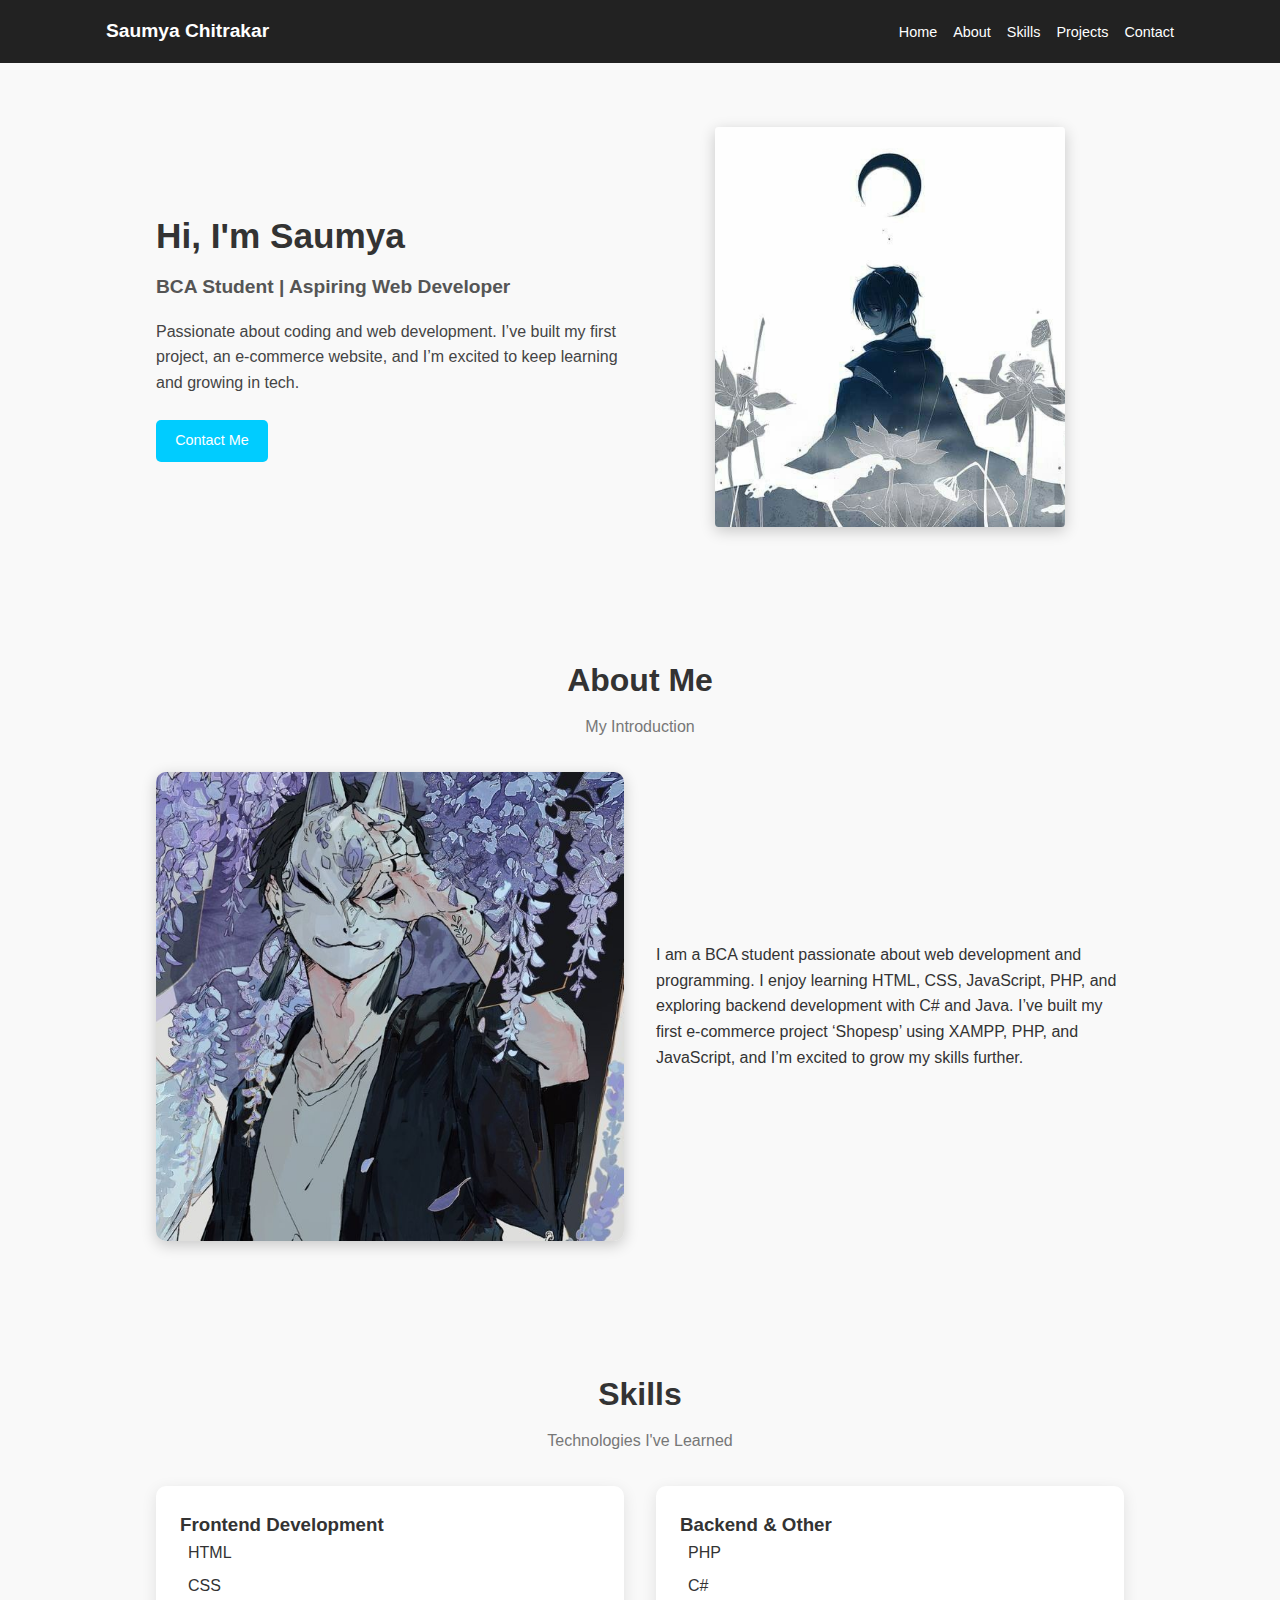
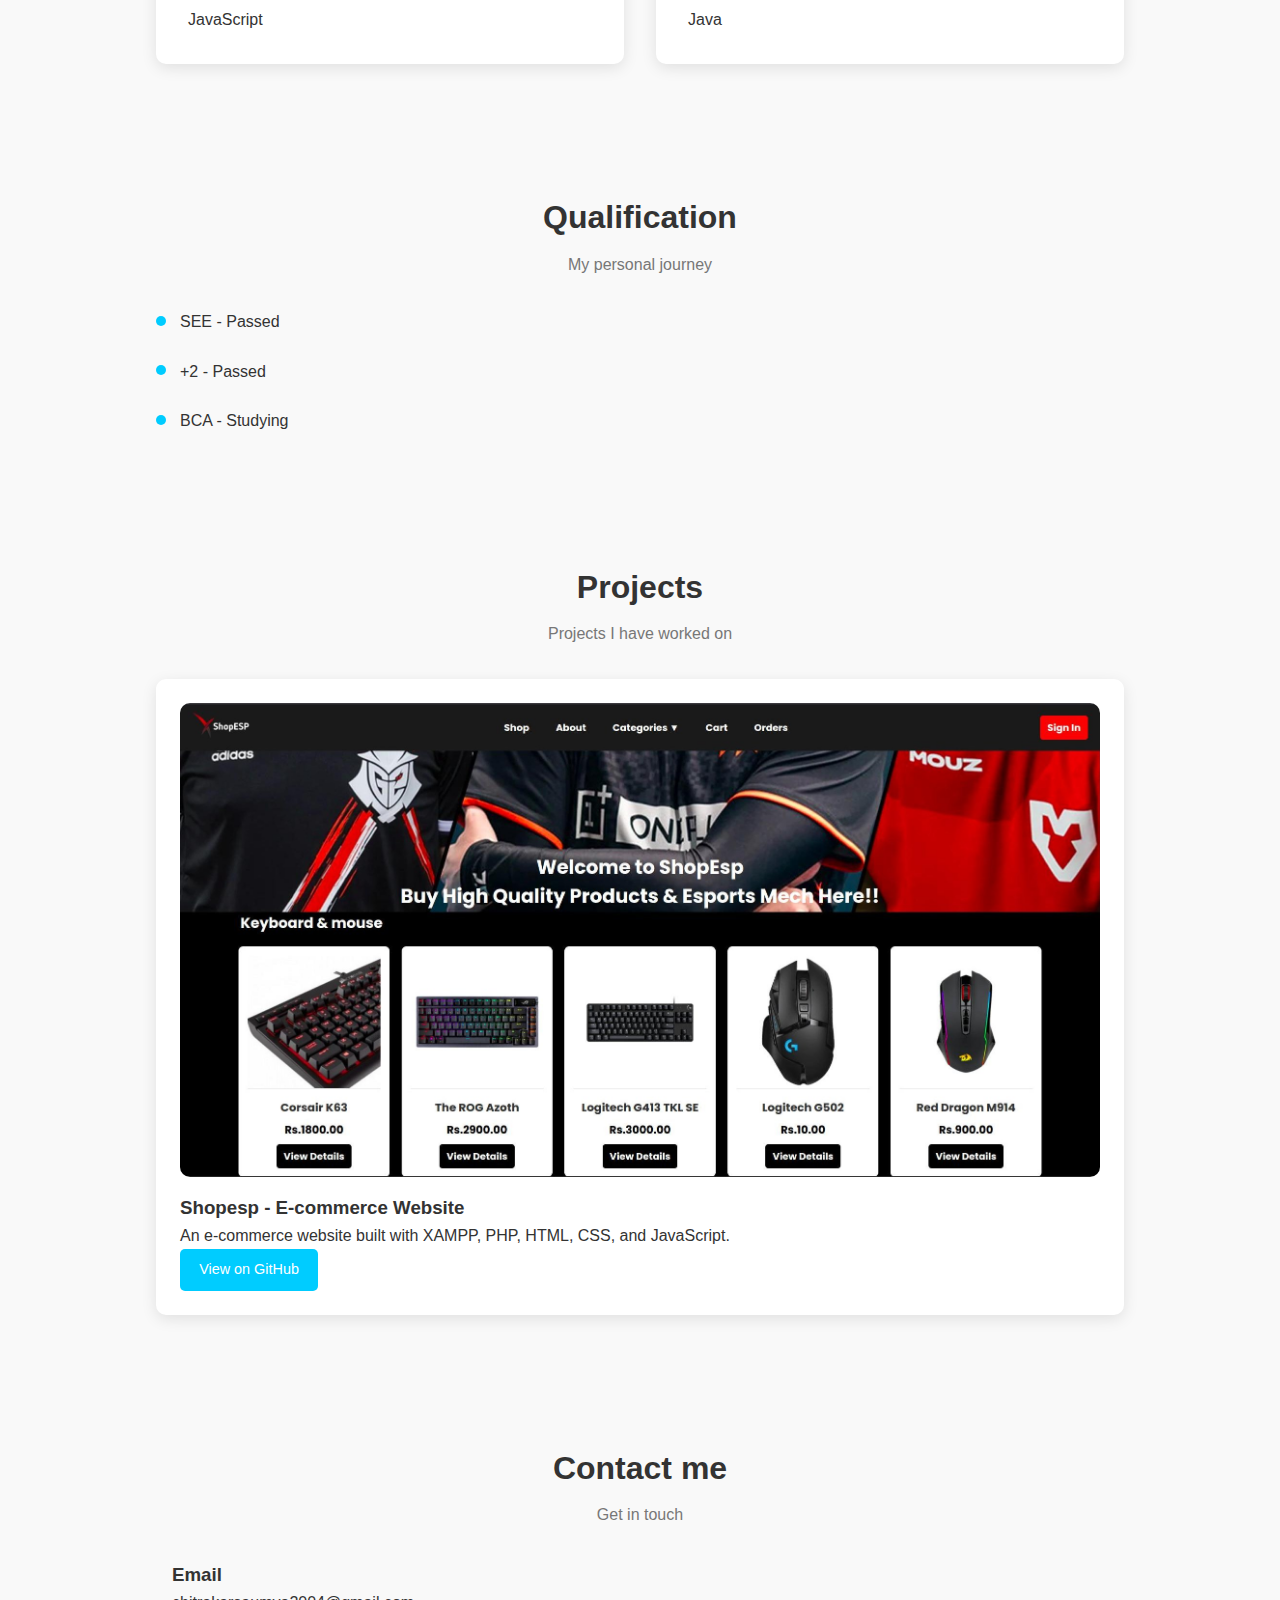
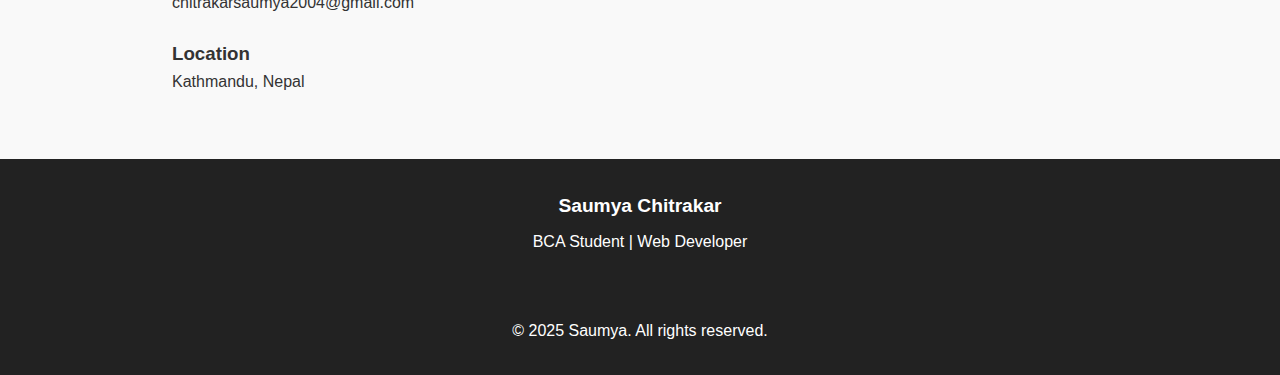
<file: index.html>
<!DOCTYPE html>
<html lang="en">
<head>
  <meta charset="UTF-8">
  <meta name="viewport" content="width=device-width, initial-scale=1.0">

  <link rel="stylesheet" href="https://unicons.iconscout.com/release/v4.0.0/css/line.css">
  <link rel="stylesheet" href="./packages/css/swiper-bundle.min.css">
  <link rel="stylesheet" href="./packages/css/styles.css">

  <title>Saumya</title>

</head>
<body>
  <!-- ==== NAVIGATION ==== -->
  <header class="header" id="header">
    <nav class="nav container">
      <a href="#" class="nav__logo">Saumya Chitrakar</a>
      <ul class="nav__list grid">
        <li><a href="#home" class="nav__link">Home</a></li>
        <li><a href="#about" class="nav__link">About</a></li>
        <li><a href="#skills" class="nav__link">Skills</a></li>
        <li><a href="#portfolio" class="nav__link">Projects</a></li>
        <li><a href="#contact" class="nav__link">Contact</a></li>
      </ul>
    </nav>
  </header>

  <!-- ==== MAIN ==== -->
  <main class="main">
    <!-- ==== HOME ==== -->
    <section class="home section" id="home">
      <div class="home__container">
        <div class="home__data">
          <div class="home__social">
            <a href="https://github.com/sauch0" target="_blank" class="home__social-icon"><i class="uil uil-github-alt"></i></a>
            <a href="https://instagram.com/shiroiyukii_/" target="_blank" class="home__social-icon"><i class="uil uil-instagram"></i></a>
            <a href="https://x.com/yourusername" target="_blank" class="home__social-icon"><i class="uil uil-twitter"></i></a>
          </div>
          <h1>Hi, I'm Saumya</h1>
          <h3 class="home__subtitle">BCA Student | Aspiring Web Developer</h3>
          <p class="home__description">
            Passionate about coding and web development. I’ve built my first project, an e-commerce website, and I’m excited to keep learning and growing in tech.
          </p>
          <a href="#contact" class="button">Contact Me</a>
        </div>
        <div class="home__img-container">
          <img src="packages/images/image1.jpeg" alt="Profile" class="home__profile-img">
        </div>
      </div>
    </section>

    <!-- ==== ABOUT ==== -->
    <section class="about section" id="about">
      <h2 class="section__title">About Me</h2>
      <span class="section__subtitle">My Introduction</span>
      <div class="about__container">
        <img src="packages/images/image2.jpeg" alt="About Image" class="about__img">
        <div class="about__data">
          <p>
            I am a BCA student passionate about web development and programming. I enjoy learning HTML, CSS, JavaScript, PHP, and exploring backend development with C# and Java. I’ve built my first e-commerce project ‘Shopesp’ using XAMPP, PHP, and JavaScript, and I’m excited to grow my skills further.
          </p>
        </div>
      </div>
    </section>

    <!-- ==== SKILLS ==== -->
    <section class="skills section" id="skills">
      <h2 class="section__title">Skills</h2>
      <span class="section__subtitle">Technologies I've Learned</span>
      <div class="skills__container">
        <div class="skills__content">
          <h3>Frontend Development</h3>
          <div class="skills__data"><i class="uil uil-check-circle skills__check-icon"></i>HTML</div>
          <div class="skills__data"><i class="uil uil-check-circle skills__check-icon"></i>CSS</div>
          <div class="skills__data"><i class="uil uil-check-circle skills__check-icon"></i>JavaScript</div>
        </div>
        <div class="skills__content">
          <h3>Backend & Other</h3>
          <div class="skills__data"><i class="uil uil-check-circle skills__check-icon"></i>PHP</div>
          <div class="skills__data"><i class="uil uil-check-circle skills__check-icon"></i>C#</div>
          <div class="skills__data"><i class="uil uil-check-circle skills__check-icon"></i>Java</div>
        </div>
      </div>
    </section>

    <!-- ==== QUALIFICATION ==== -->
    <section class="qualification section" id="qualification">
      <h2 class="section__title">Qualification</h2>
      <span class="section__subtitle">My personal journey</span>
      <div class="qualification__timeline">
        <div class="qualification__item"><div class="qualification__rounder"></div>SEE - Passed</div>
        <div class="qualification__item"><div class="qualification__rounder"></div>+2 - Passed</div>
        <div class="qualification__item"><div class="qualification__rounder"></div>BCA - Studying</div>
      </div>
    </section>

    <!-- ==== PORTFOLIO ==== -->
    <section class="portfolio section" id="portfolio">
      <h2 class="section__title">Projects</h2>
      <span class="section__subtitle">Projects I have worked on</span>
      <div class="portfolio__content">
        <img src="packages/images/project1.jpg" alt="Shopesp Project" class="portfolio__img">
        <h3>Shopesp - E-commerce Website</h3>
        <p>An e-commerce website built with XAMPP, PHP, HTML, CSS, and JavaScript.</p>
        <a href="https://github.com/sauch0/Shopesp" target="_blank" class="button">View on GitHub</a>
      </div>
    </section>

    <!-- ==== CONTACT ==== -->
    <section class="contact section" id="contact">
      <h2 class="section__title">Contact me</h2>
      <span class="section__subtitle">Get in touch</span>
      <div class="contact__container">
        <div class="contact__information">
          <i class="uil uil-envelope contact__icon"></i>
          <div>
            <h3>Email</h3>
            <span>chitrakarsaumya2004@gmail.com</span>
          </div>
        </div>
        <div class="contact__information">
          <i class="uil uil-map-marker contact__icon"></i>
          <div>
            <h3>Location</h3>
            <span>Kathmandu, Nepal</span>
          </div>
        </div>
      </div>
    </section>
  </main>

  <!-- ==== FOOTER ==== -->
  <footer class="footer">
    <h1 class="footer__title">Saumya Chitrakar</h1>
    <span class="footer__subtitle">BCA Student | Web Developer</span>
    <div class="footer__socials">
      <a href="https://github.com/sauch0" target="_blank" class="footer__social"><i class="uil uil-github-alt"></i></a>
      <a href="https://instagram.com/shiroiyukii_" target="_blank" class="footer__social"><i class="uil uil-instagram"></i></a>
      <a href="https://x.com/yourusername" target="_blank" class="footer__social"><i class="uil uil-twitter"></i></a>
    </div>
    <p class="footer__copy">&#169; 2025 Saumya. All rights reserved.</p>
  </footer>
</body>
</html>
</file>
<file: packages/css/styles.css>
/* ==== BASE STYLES ==== */
    * {
      box-sizing: border-box;
      margin: 0;
      padding: 0;
    }
    body {
      font-family: Arial, sans-serif;
      line-height: 1.6;
      background: #f9f9f9;
      color: #333;
    }
    a {
      text-decoration: none;
      color: inherit;
    }
    img {
      max-width: 100%;
      display: block;
    }

    /* ==== NAVIGATION ==== */
    .header {
      width: 100%;
      background: #222;
      color: #fff;
      padding: 1rem 0;
      position: sticky;
      top: 0;
      z-index: 100;
    }
    .nav.container {
      max-width: 1100px;
      margin: auto;
      display: flex;
      align-items: center;
      justify-content: space-between;
      padding: 0 1rem;
    }
    .nav__logo {
      font-size: 1.2rem;
      font-weight: bold;
    }
    .nav__list {
      display: flex;
      gap: 1rem;
      list-style: none;
    }
    .nav__link {
      color: #fff;
      font-size: 0.9rem;
      transition: color 0.3s;
    }
    .nav__link:hover {
      color: #00ccff;
    }

    /* ==== SECTIONS ==== */
    section {
      padding: 4rem 1rem;
      max-width: 1100px;
      margin: auto;
    }
    .section__title {
      font-size: 2rem;
      text-align: center;
      margin-bottom: 0.5rem;
    }
    .section__subtitle {
      display: block;
      text-align: center;
      margin-bottom: 2rem;
      color: #777;
    }

    /* ==== HOME ==== */
    .home__container {
      display: grid;
      grid-template-columns: repeat(2, 1fr);
      align-items: center;
      gap: 2rem;
    }
    .home__social {
      display: flex;
      gap: 1rem;
      margin-bottom: 1rem;
    }
    .home__social-icon {
      font-size: 1.5rem;
      color: #222;
      transition: color 0.3s;
    }
    .home__social-icon:hover {
      color: #00ccff;
    }
    .home__data h1 {
      font-size: 2.2rem;
      margin-bottom: 0.5rem;
    }
    .home__subtitle {
      font-size: 1.2rem;
      margin-bottom: 1rem;
      color: #555;
    }
    .home__description {
      margin-bottom: 1.5rem;
      font-size: 1rem;
      color: #444;
    }
    .button {
      display: inline-flex;
      align-items: center;
      padding: 0.6rem 1.2rem;
      background: #00ccff;
      color: #fff;
      border-radius: 5px;
      font-size: 0.9rem;
      transition: background 0.3s;
    }
    .button:hover {
      background: #006bc2;
    }
    .home__img-container {
      display: flex;
      justify-content: center;
    }
    .home__profile-img {
      width: 250px;
      height: 250px;
      border-radius: 1%;
      height: 400px;
      width: 350px;
      object-fit: cover;
      box-shadow: 0 4px 15px rgba(0, 0, 0, 0.2);
    }

    /* ==== ABOUT ==== */
    .about__container {
      display: grid;
      grid-template-columns: repeat(2, 1fr);
      gap: 2rem;
      align-items: center;
    }
    .about__img {
      border-radius: 10px;
      box-shadow: 0 4px 15px rgba(0,0,0,0.2);
    }

    /* ==== SKILLS ==== */
    .skills__container {
      display: grid;
      grid-template-columns: repeat(2, 1fr);
      gap: 2rem;
    }
    .skills__content {
      background: #fff;
      padding: 1.5rem;
      border-radius: 10px;
      box-shadow: 0 4px 15px rgba(0,0,0,0.1);
    }
    .skills__data {
      display: flex;
      align-items: center;
      gap: 0.5rem;
      margin-bottom: 0.5rem;
    }
    .skills__check-icon {
      color: #00ccff;
    }

    /* ==== QUALIFICATION ==== */
    .qualification__timeline {
      display: grid;
      gap: 1.5rem;
    }
    .qualification__item {
      position: relative;
      padding-left: 1.5rem;
    }
    .qualification__rounder {
      width: 10px;
      height: 10px;
      background: #00ccff;
      border-radius: 50%;
      position: absolute;
      left: 0;
      top: 0.4rem;
    }

    /* ==== PORTFOLIO ==== */
    .portfolio__content {
      background: #fff;
      padding: 1.5rem;
      border-radius: 10px;
      box-shadow: 0 4px 15px rgba(0,0,0,0.1);
    }
    .portfolio__img {
      border-radius: 10px;
      margin-bottom: 1rem;
    }
    .portfolio__button {
      margin-top: 1rem;
    }

    /* ==== CONTACT ==== */
    .contact__container {
      display: grid;
      gap: 1.5rem;
    }
    .contact__information {
      display: flex;
      align-items: center;
      gap: 1rem;
    }
    .contact__icon {
      font-size: 1.5rem;
      color: #00ccff;
    }

    /* ==== FOOTER ==== */
    .footer {
      background: #222;
      color: #fff;
      padding: 2rem 1rem;
      text-align: center;
    }
    .footer__title {
      font-size: 1.2rem;
      margin-bottom: 0.5rem;
    }
    .footer__socials {
      margin: 1rem 0;
    }
    .footer__social {
      margin: 0 0.5rem;
      font-size: 1.2rem;
      color: #fff;
      transition: color 0.3s;
    }
    .footer__social:hover {
      color: #00ccff;
    }

    /* ==== RESPONSIVE ==== */
    @media screen and (max-width: 768px) {
      .home__container,
      .about__container,
      .skills__container {
        grid-template-columns: 1fr;
        text-align: center;
      }
      .home__img-container {
        justify-content: center;
      }
    }

    /* ==== BASE CONTAINER WIDTH ==== */
section {
  padding: 4rem 1rem;
  max-width: 1000px; /* slightly narrower on desktop */
  margin: auto;
}

/* ==== RESPONSIVE ==== */
@media screen and (max-width: 768px) {
  section {
    max-width: 90%; /* keep margins on mobile */
    padding: 2.5rem 1rem;
  }

  .home__container,
  .about__container,
  .skills__container {
    grid-template-columns: 1fr;
    text-align: center;
  }

  .home__data h1 {
    font-size: 1.8rem; /* smaller heading */
  }

  .home__subtitle {
    font-size: 1rem;
  }

  .home__description {
    font-size: 0.9rem;
  }

  .home__img-container {
    justify-content: center;
  }

  .home__profile-img {
    width: 200px;  /* smaller image */
    height: auto;
    border-radius: 10px; /* optional: keep slight rounding */
  }

  .about__img {
    width: 70%;  /* smaller image in about */
    margin: auto;
  }
}

@media screen and (max-width: 480px) {
  section {
    max-width: 95%; /* extra padding for very small phones */
  }

  .home__data h1 {
    font-size: 1.5rem;
  }

  .button {
    font-size: 0.8rem;
    padding: 0.5rem 1rem;
  }

  .skills__container {
    grid-template-columns: 1fr; /* stack skills */
  }
}
</file>
